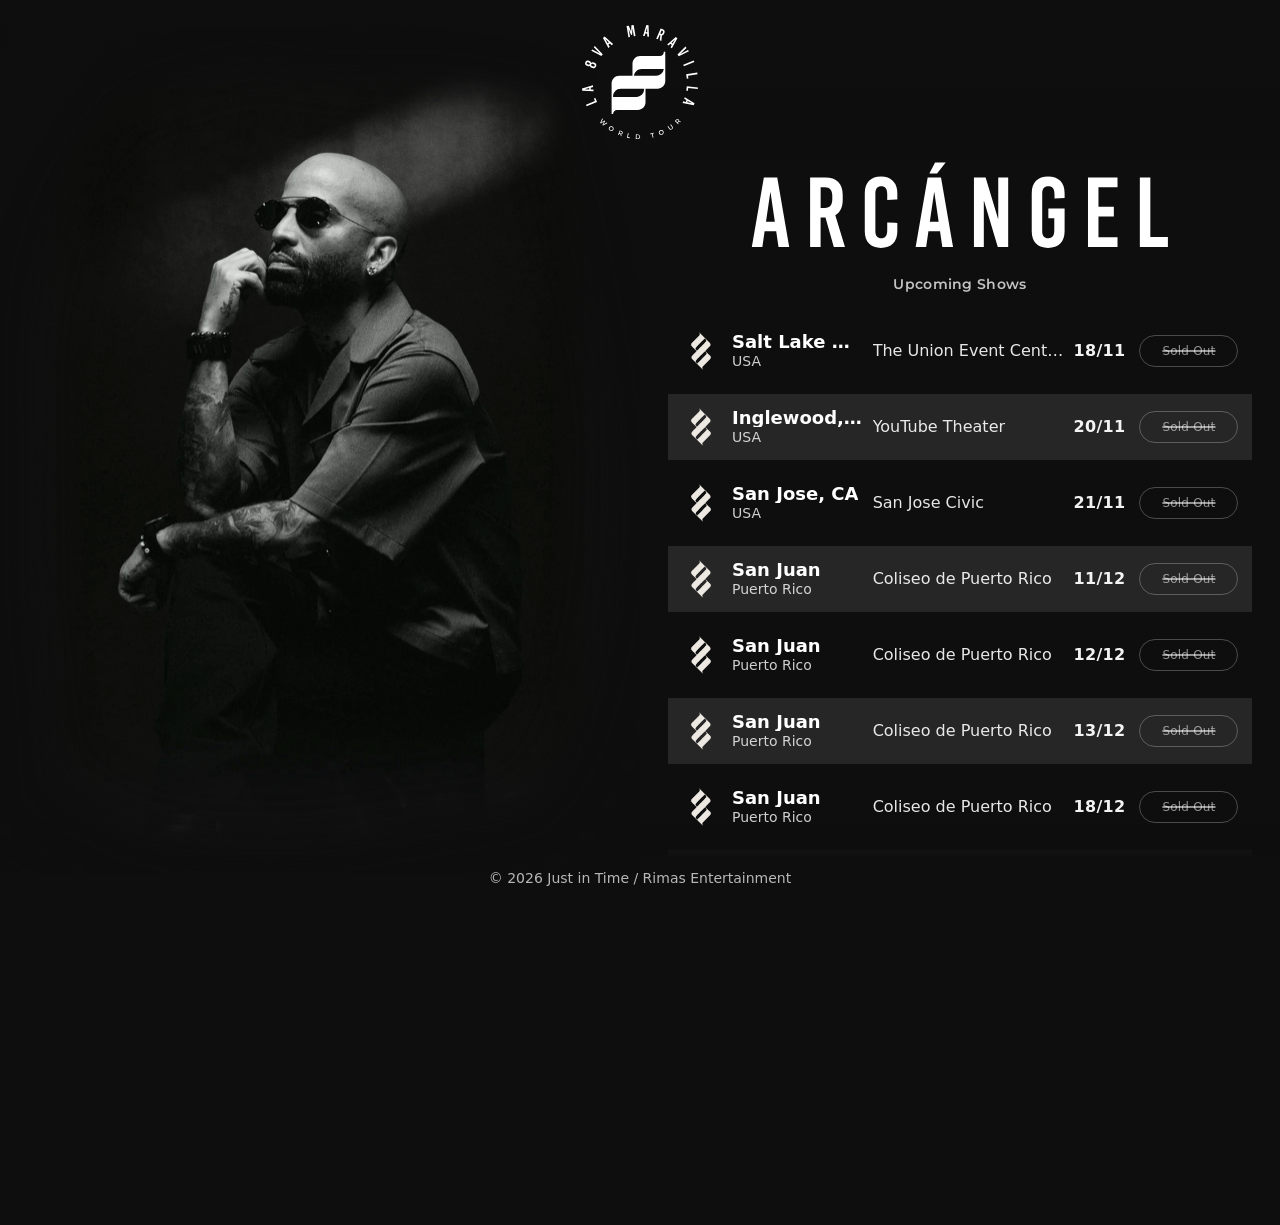
<file: index.html>
<!doctype html>
<html lang="es">
<head>
  <!-- ========== METADATOS BÁSICOS ========== -->
  <meta charset="UTF-8" />
  <meta http-equiv="X-UA-Compatible" content="IE=edge" />
  <meta name="viewport" content="width=device-width, initial-scale=1, viewport-fit=cover" />

  <title>Arcángel | La 8va Maravilla — Tour Dates 2026</title>
  <meta name="description" content="Fechas oficiales del tour 2026 de Arcángel — La 8va Maravilla. Consulta ciudad, país, venue y compra de tickets (próximamente)." />
  <meta name="robots" content="index, follow" />
  <link rel="canonical" href="https://la8vamaravilla.com/" />

    <!-- ========== GOOGLE ANALYTICS (GA4) ========== -->
  <script async src="https://www.googletagmanager.com/gtag/js?id=G-PNZ6YDGQ7X"></script>
<script>
  window.dataLayer = window.dataLayer || [];
  function gtag(){dataLayer.push(arguments);}
  gtag('js', new Date());

  gtag('config', 'G-PNZ6YDGQ7X', {
    anonymize_ip: true,
    allow_google_signals: true,
    send_page_view: true
  });
</script>

  <!-- ========== OPEN GRAPH ========== -->
<meta property="og:type" content="website" />
<meta property="og:site_name" content="Arcángel | La 8va Maravilla" />
<meta property="og:title" content="Arcángel | La 8va Maravilla — Tour Dates 2026" />
<meta property="og:description" content="Fechas oficiales del tour 2026 de Arcángel — La 8va Maravilla." />
<meta property="og:url" content="https://la8vamaravilla.com/" />

<!-- Imagen principal horizontal (estándar OG) -->
<meta property="og:image" content="https://la8vamaravilla.com/assets/og-1200x630.jpg" />
<meta property="og:image:width" content="1200" />
<meta property="og:image:height" content="630" />
<meta property="og:image:type" content="image/jpeg" />

<!-- Imagen alternativa cuadrada -->
<meta property="og:image" content="https://la8vamaravilla.com/assets/cover_8vamaravilla.jpg" />
<meta property="og:image:width" content="1080" />
<meta property="og:image:height" content="1080" />
<meta property="og:image:type" content="image/jpeg" />

  <!-- ========== TWITTER CARDS ========== -->
  <meta name="twitter:card" content="summary_large_image" />
<meta name="twitter:title" content="Arcángel | La 8va Maravilla — Tour Dates 2026" />
<meta name="twitter:description" content="Fechas oficiales del tour 2026 de Arcángel — La 8va Maravilla." />
<meta name="twitter:image" content="https://la8vamaravilla.com/assets/og-1200x630.jpg" />

  <!-- ========== FUENTES ========== -->
  <link rel="preconnect" href="https://fonts.googleapis.com" />
  <link rel="preconnect" href="https://fonts.gstatic.com" crossorigin />
  <link href="https://fonts.googleapis.com/css2?family=Montserrat:wght@400;500;600;700&display=swap" rel="stylesheet" />

  <!-- ========== ESTILOS ========== -->
  <link rel="stylesheet" href="./stylestour.css?v=6" />

  <!-- ========== PRELOAD (opcional) ========== -->
  <link rel="preload" as="image" href="./assets/arcangel-photo.webp" />

  <!-- ========== FAVICON ========== -->
  <link rel="icon" type="image/png" href="./assets/favicon_8vamaravilla.png" />

  <!-- ========== PERFORMANCE (opcional) ========== -->
  <meta name="view-transition" content="same-origin" />

  
</head>

<body>
  <main class="page">

    <!-- Logo (desktop: centrado entre columnas y fixed / mobile: arriba izq y normal) -->
    <a class="tour-logo" href="#" aria-label="La 8va Maravilla World Tour">
      <img src="./assets/logo-8va.svg" alt="La 8va Maravilla World Tour" />
    </a>

    <section class="layout">

      <!-- Columna izquierda (desktop fixed) / En mobile va en flujo normal -->
      <aside class="left">
        <div class="left__media">
          <img
            class="left__img"
            src="./assets/arcangel-photo2.webp"
            alt="Arcángel"
            loading="eager"
          />
          <!-- overlay para oscurecer y unificar -->
          <div class="left__overlay" aria-hidden="true"></div>
        </div>
      </aside>

      <!-- Columna derecha (desktop con scroll) / En mobile normal -->
      <section class="right" aria-label="Tour content">
        <div class="right-viewport">
        <div class="right__inner">
          <!-- Título Arcángel en SVG -->
          <img class="title-svg" src="./assets/arcangel-title_2.svg" alt="ARCANGEL" />

          <p class="subtitle">Upcoming Shows</p>

          <!-- Aquí va la tabla/lista en el siguiente paso -->
<div class="dates" id="dates"></div>

<div class="signup">
      <h3 class="signup__title">Sign up for news</h3>
      <p class="signup__text">Acceso a novedades, drops y lanzamientos</p>

      <div class="signup__social">
        <a href="https://www.facebook.com/p/Arcangel-100043963667365/" target="_blank" rel="noopener" aria-label="Facebook">
          <img src="assets/ui/social-facebook.svg" alt="" aria-hidden="true">
        </a>
        <a href="https://www.instagram.com/arcangel" target="_blank" rel="noopener" aria-label="Instagram">
          <img src="assets/ui/social-instagram.svg" alt="" aria-hidden="true">
        </a>
        <a href="https://www.tiktok.com/@arcangel" target="_blank" rel="noopener" aria-label="TikTok">
          <img src="assets/ui/social-tiktok.svg" alt="" aria-hidden="true">
        </a>
        <a href="https://x.com/ArcangelPrrra" target="_blank" rel="noopener" aria-label="X">
          <img src="assets/ui/social-x.svg" alt="" aria-hidden="true">
        </a>
        <a href="https://www.youtube.com/channel/UCu4bj03KW4CwAsYtHSwMEsQ" target="_blank" rel="noopener" aria-label="YouTube">
          <img src="assets/ui/social-youtube.svg" alt="" aria-hidden="true">
        </a>
      </div>

      <a class="signup__cta" href="https://pages.stoyco.io/arcangel/" target="_blank" rel="noopener">
        regístrate aquí
      </a>
    </div>
        </div>
        </div>

      </section>

    </section>

    <!-- FRANJA 100% (full width) -->
<section class="fullband" id="fullband" aria-label="Merch">
  <!--<div class="fullband__inner">
    <h3 class="fullband__title">Merch</h3>

    <div class="merch">
      <div class="merch__track" id="merchTrack" aria-label="Merch carousel"></div>
    </div>
  </div>-->
</section>

    <!-- Legal (desktop fixed bottom centered / mobile en flujo normal al final) -->
    <footer class="legal">
      © 2026 Just in Time / Rimas Entertainment
    </footer>

  </main>
  
  <div id="scroll-spacer" aria-hidden="true"></div>
  <script src="./dates.js?v=54"></script>
  <script src="./main.js?v=54" defer></script>
  
</body>
</html>
</file>
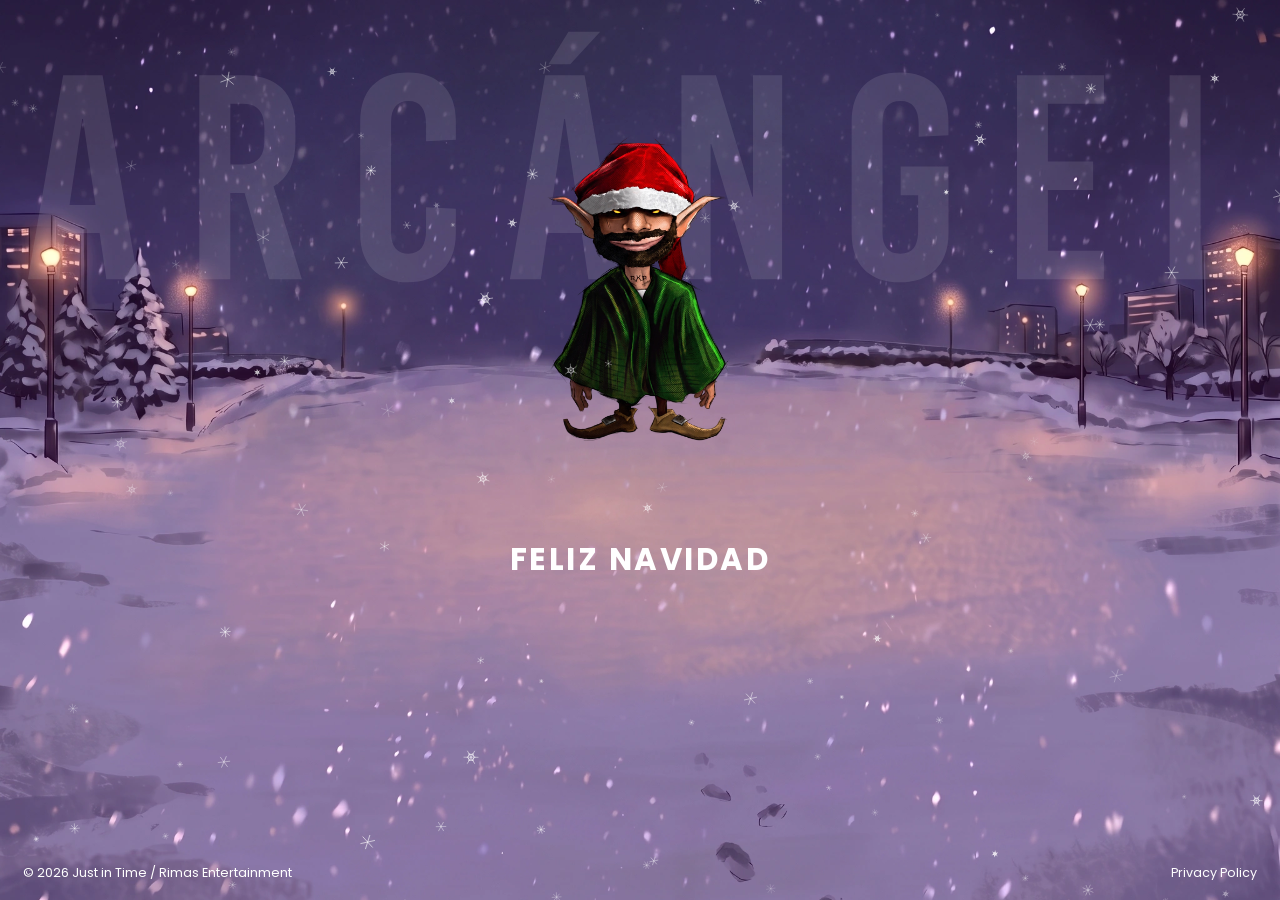
<file: feliznavidad/index.html>
<!DOCTYPE html>
<html lang="en">
<head>

  <meta charset="UTF-8">

  <meta
    name="viewport"
    content="width=device-width, initial-scale=1.0, viewport-fit=cover"
  >

  <title>Arcángel | Feliz Navidad</title>

  <meta
    name="description"
    content="Official Arcángel. Subscribe for the latest news, music and updates."
  >

  <meta name="author" content="Arcángel">

  <meta name="robots" content="index, follow">

  <meta name="theme-color" content="#111110">


  <!-- CANONICAL -->

  <link
    rel="canonical"
    href="https://la8vamaravilla.com/feliznavidad/"
  >


  <!-- FAVICON -->

  <link
    rel="icon"
    type="image/png"
    href="assets/favicon.png"
  >

  <link
    rel="apple-touch-icon"
    href="assets/favicon.png"
  >


  <!-- OPEN GRAPH -->

  <meta
    property="og:type"
    content="website"
  >

  <meta
    property="og:title"
    content="Arcángel | Feliz Navidad"
  >

  <meta
    property="og:description"
    content="Official Arcángel. Subscribe for the latest news, music and updates."
  >

  <meta
    property="og:image"
    content="https://la8vamaravilla.com/feliznavidad/assets/share.jpg"
  >

  <meta
    property="og:image:width"
    content="1200"
  >

  <meta
    property="og:image:height"
    content="630"
  >

  <meta
    property="og:image:alt"
    content="Arcángel Feliz Navidad"
  >

  <meta
    property="og:url"
    content="https://la8vamaravilla.com/feliznavidad/"
  >

  <meta
    property="og:site_name"
    content="Arcángel"
  >


  <!-- X / TWITTER -->

  <meta
    name="twitter:card"
    content="summary_large_image"
  >

  <meta
    name="twitter:title"
    content="Arcángel | Feliz Navidad"
  >

  <meta
    name="twitter:description"
    content="Official Arcángel. Subscribe for the latest news, music and updates."
  >

  <meta
    name="twitter:image"
    content="https://la8vamaravilla.com/feliznavidad/assets/share.jpg"
  >


  <!-- GOOGLE FONTS -->

  <link rel="preconnect" href="https://fonts.googleapis.com">

  <link
    rel="preconnect"
    href="https://fonts.gstatic.com"
    crossorigin
  >

  <link
    href="https://fonts.googleapis.com/css2?family=Poppins:wght@400;500;600;700&display=swap"
    rel="stylesheet"
  >


  <!-- CSS -->

  <link
    rel="stylesheet"
    href="style.css"
  >

</head>

<body>

    <h1 class="sr-only">
  Arcángel Feliz Navidad
</h1>

    <canvas id="snow-canvas"></canvas>

<main class="page">

  <!-- HERO -->
  <div class="hero">

    <div class="logo-wrapper">
      <img
        src="assets/arcangel.svg"
        alt="Arcangel"
        class="logo"
      >
    </div>

    <img
      src="assets/duende.webp"
      alt=""
      class="elf"
    >

  </div>


  <!-- CONTENIDO CENTRAL -->
  <section class="subscribe-section">

    <h2 class="christmas-title">
      FELIZ NAVIDAD
    </h2>

    <div class="subscribe-form tally-form">

      <iframe
        data-tally-src="https://tally.so/embed/LZrgkl?alignLeft=1&hideTitle=1&transparentBackground=1&dynamicHeight=1"
        loading="lazy"
        width="100%"
        height="152"
        frameborder="0"
        marginheight="0"
        marginwidth="0"
        title="Email Arcangel">
      </iframe>

    </div>

  </section>


  <!-- FOOTER -->
  <footer class="footer">

    <p class="copyright">
      © 2026 Just in Time / Rimas Entertainment
    </p>

    <a
      href="https://rimas.trusthub.com/privacy"
      target="_blank"
      rel="noopener noreferrer"
      class="privacy"
    >
      Privacy Policy
    </a>

  </footer>

</main>

  <script src="script.js"></script>


<script>
  var d = document,
      w = "https://tally.so/widgets/embed.js",
      v = function () {
        if ("undefined" != typeof Tally) {
          Tally.loadEmbeds();
        } else {
          d.querySelectorAll(
            "iframe[data-tally-src]:not([src])"
          ).forEach(function (e) {
            e.src = e.dataset.tallySrc;
          });
        }
      };

  if ("undefined" != typeof Tally) {
    v();
  } else if (d.querySelector('script[src="' + w + '"]') == null) {
    var s = d.createElement("script");

    s.src = w;
    s.onload = v;
    s.onerror = v;

    d.body.appendChild(s);
  }
</script>


</body>
</html>
</file>
<file: stylestour.css>
/* =========================
   RESET
========================= */
* { box-sizing: border-box; margin: 0; padding: 0; }
html, body { height: 100%; }
img { max-width: 100%; display: block; }

/* =========================
   VARIABLES
========================= */
:root{
  --bg: #0e0e0e;
  --text: #fff;
  --muted: rgba(255,255,255,.75);

  --pad: 28px;

  --logoSize: 120px;
  --logoTop: 22px;

  --footerBottom: 14px;
  --footerH: 44px;

  /* “zonas seguras” para que el contenido arranque debajo del logo
     y termine antes del legal (esto es para el layout visual) */
  --safeTop: calc(var(--logoTop) + var(--logoSize) + 18px);
  --safeBottom: calc(var(--footerBottom) + var(--footerH) + 18px);
}

/* =========================
   BASE
========================= */
body{
  background: var(--bg);
  color: var(--text);
  font-family: system-ui, -apple-system, Segoe UI, Roboto, Arial, sans-serif;

  /* Scroll en cualquier parte */
  overflow-y: auto;
}

/* wrapper general */
.page{
  position: fixed;
  inset: 0;
  min-height: 0;   /* importante: no sumar 100vh al documento */
}

/* Este div le da altura al body para el “fake scroll” (JS lo recalcula) */
#scroll-spacer{
  height: 200vh; /* fallback; JS lo ajusta */
}

/* =========================
   DESKTOP LAYOUT (DEFAULT)
   - pantalla fija en 2 columnas
   - body scrollea
   - solo se mueve right__inner con JS (transform)
========================= */
.layout{
  position: fixed;
  inset: 0;
  display: grid;
  grid-template-columns: 50vw 50vw;
}

/* LEFT */
.left{
  position: relative;
}

.left__media{
  position: relative;
  width: 50vw;
  height: 100vh;
  overflow: hidden;
}

.left__img{
  width: 100%;
  height: 100%;
  object-fit: contain; /* según tu código actual */
  object-position: center;
  filter: contrast(1.05);
}

.left__overlay{
  position: absolute;
  inset: 0;
}

/* RIGHT (NO scroll interno) */
.right{
  position: relative;
  width: 50vw;
  height: 100vh;
  overflow: hidden; /* recorta lo que “pase” por arriba/abajo */
}

/* Este es el contenido que se mueve con JS */
.right__inner{
  height: auto;
  overflow: visible;
  will-change: transform;

  /* antes: calc(var(--pad) + var(--safeTop)) */
  padding-top: var(--safeTop);

  /* padding lateral normal */
  padding-left: var(--pad);
  padding-right: var(--pad);

  /* antes: calc(var(--pad) + var(--safeBottom)) */
  padding-bottom: var(--safeBottom);
}

/* =========================
   LOGO (DESKTOP FIXED CENTER)
========================= */
.tour-logo{
  position: fixed;
  top: var(--logoTop);
  left: 50%;
  transform: translateX(-50%);
  z-index: 30;

  width: var(--logoSize);
  height: var(--logoSize);
  display: grid;
  place-items: center;
  text-decoration: none;
  pointer-events: auto;
}

.tour-logo img{
  width: 100%;
  height: 100%;
  object-fit: contain;
}

/* =========================
   TITLES
========================= */
.title-svg{
  width: min(420px, 80%);
  margin: 0 auto 10px;
}

.subtitle{
  text-align: center;
  font-family: Montserrat, system-ui, -apple-system, Segoe UI, Roboto, Arial, sans-serif;
  font-weight: 600;
  font-size: 14px;
  color: var(--muted);
  letter-spacing: .3px;
  margin: 25px 0;
}

/* =========================
   LEGAL (DESKTOP FIXED)
========================= */
.legal{
  position: fixed;
  left: 50%;
  bottom: var(--footerBottom);
  transform: translateX(-50%);
  z-index: 25;

  font-size: 14px;
  color: rgba(255,255,255,.7);
  text-align: center;
  width: min(520px, 92vw);
  pointer-events: none;
}

/* =========================
   DATES LIST
========================= */
.dates{
  display: grid;
  gap: 10px;
}

.date-row{
  display: grid;
  grid-template-columns: 1.2fr 1.4fr auto;
  align-items: center;
  padding: 14px 14px;
  border-radius: 0;
}

.date-row.is-alt{
  background: rgba(255,255,255,.10);
}

.date-left{
  display: flex;
  align-items: center;
  gap: 12px;
  min-width: 0;
}

.date-icon{
  width: 38px;
  height: 38px;
  opacity: .95;
  flex: 0 0 auto;
}

.date-place{ min-width: 0; }

.date-city{
  font-weight: 700;
  font-size: 18px;
  line-height: 1.05;
  white-space: nowrap;
  overflow: hidden;
  text-overflow: ellipsis;
}

.date-country{
  font-size: 14px;
  opacity: .8;
  margin-top: 2px;
}

.date-mid{
  min-width: 0;
  padding: 0 10px;
}

.date-venue{
  font-size: 16px;
  opacity: .9;
  white-space: nowrap;
  overflow: hidden;
  text-overflow: ellipsis;
}

.date-right{
  display: flex;
  align-items: center;
  justify-content: flex-end;
  gap: 14px;
}

.date-day{
  font-weight: 600;
  font-size: 16px;
  opacity: .95;
  letter-spacing: .3px;
  min-width: 52px;
  text-align: right;
}

.date-btn{
  display: inline-flex;
  align-items: center;
  gap: 10px;
  padding: 8px 14px;
  border-radius: 999px;
  border: 1px solid rgba(255,255,255,.55);
  color: #fff;
  text-decoration: none;
  font-size: 12px;
  letter-spacing: .2px;
  transition: transform .12s ease, background .12s ease, opacity .12s ease;
}

.date-btn:hover{
  transform: translateY(-1px);
  background: rgba(255,255,255,.06);
}

.date-btn.is-disabled{
  opacity: .35;
  pointer-events: none;
}

.btn-icon{
  width: 14px;
  height: 14px;
  display: block;
  flex: 0 0 auto;
}

/* =========================
   MOBILE (<= 900px)
   - layout vertical
   - scroll normal (sin fake scroll)
========================= */
@media (max-width: 900px){
  :root{
    --pad: 18px;
    --logoSize: 92px;
    --logoTop: 0px;
    --safeTop: 0px;
    --safeBottom: 0px;
  }

  /* en mobile no queremos layout fixed */
  .layout{
    position: relative;
    inset: auto;
    display: block;
    min-height: auto;
  }

  /* desactiva el spacer en mobile (no se usa fake scroll) */
  #scroll-spacer{
    height: 0 !important;
  }

  /* logo en flujo normal, arriba izq */
  .tour-logo{
    position: relative;
    top: auto;
    left: auto;
    transform: none;
    width: 35vw;
    height: 35vw;
    margin: 7vw 0 10px 7vw;
    z-index: 5;
  }

  /* izquierda: imagen en flujo normal */
  .left__media{
    width: 100%;
    height: 52vh;
    min-height: 340px;
    max-height: 560px;
    margin-top: -7vh;
  }

  /* derecha en flujo normal */
  .right{
    width: 100%;
    height: auto;
    overflow: visible;
  }

  .right__inner{
    transform: none !important; /* importante: no fake scroll */
    padding: 18px 16px 22px;
  }

  /* legal al final */
  .legal{
    position: relative;
    left: auto;
    bottom: auto;
    transform: none;
    width: 100%;
    padding: 18px 16px 22px;
    pointer-events: auto;
  }

  /* tabla en mobile */
  .date-row{
    grid-template-columns: 1fr auto;
    grid-template-areas: "left right";
    padding: 14px 12px;
  }

  .date-mid{ display: none; }
  .date-left{ grid-area: left; }
  .date-right{ grid-area: right; }

  .dates{

    width:100%;
  }
}




@media (min-width: 900px){
  .dates{
 max-width: 720px;   /* ajusta a lo que quieras */
  width: 100%;
  margin: 0 auto;     /* la centra dentro del panel derecho */
}

.signup{
  max-width: 720px;   /* ajusta a lo que quieras */
  width: 100%;
  margin: 0 auto;     /* la centra dentro del panel derecho */
}

}


/* La ventana visible de la derecha */
.right-viewport{
  position: relative;
  width: 100%;
  height: 100vh;
  overflow: hidden; /* clave: recorta el contenido */
}

/* Fade superior/inferior que tapa el contenido al acercarse */
@media (min-width: 901px){
  .right-viewport::before,
  .right-viewport::after{
    content:"";
    position: absolute;
    left: 0;
    right: 0;
    z-index: 10;
    pointer-events: none;
  }

  /* arriba: cubre hasta debajo del logo */
  .right-viewport::before{
    top: 0;
    height: var(--safeTop);
    background: linear-gradient(
      to bottom,
      var(--bg) 0%,
      var(--bg) 55%,
      rgba(14,14,14,0) 100%
    );
  }

  /* abajo: cubre hasta encima del footer */
  .right-viewport::after{
    bottom: 0;
    height: var(--safeBottom);
    background: linear-gradient(
      to top,
      var(--bg) 0%,
      var(--bg) 55%,
      rgba(14,14,14,0) 100%
    );
  }

  /* asegúrate que el contenido esté por debajo de las máscaras */
  .right__inner{ position: relative; z-index: 1; }
  .tour-logo{ z-index: 30; }
  .legal{ z-index: 30; }
}

@media (max-width: 900px){

  /* Nada fixed en mobile */
  .page,
  .layout{
    position: relative !important;
    inset: auto !important;
    height: auto !important;
    min-height: 0 !important;
  }

  /* Si usas el wrapper del fade */
  .right-viewport{
    height: auto !important;
    overflow: visible !important;
  }

  /* Ningún panel debe recortar */
  .left,
  .right{
    height: auto !important;
    min-height: 0 !important;
    overflow: visible !important;
  }

  /* La imagen no debe ser fixed */
  .left__media{
    position: relative !important;
    width: 100% !important;
    height: 52vh;         /* como lo tienes */
    min-height: 340px;
    max-height: 560px;
  }

  /* El contenido derecho debe fluir normal (sin transform) */
  .right__inner{
    transform: none !important;
    height: auto !important;
    overflow: visible !important;
  }

  /* El spacer no existe en mobile */
  #scroll-spacer{
    display: none !important;
    height: 0 !important;
  }
}

/* =========================
   SUSCRIPCION
========================= */
.signup{
  display: grid;
  gap: 10px;
  padding-top: 60px;
}

.signup__title{
  font-family:"Poppins", sans-serif;
  font-weight:700;
  font-size: 28px;
  color: rgba(255,255,255,.92);
  margin-top: auto;
}

.signup__text{
  font-family:"Poppins", sans-serif;
  font-weight:400;
  font-size: 13px;
  color: rgba(255,255,255,.72);
  margin-bottom: 8px;
}

.signup__social{
  display:flex;
  align-items:center;
  gap: 12px;
  margin-bottom: 10px;
}

.signup__social a{
  display:inline-flex;
  width: 24px;
  height: 24px;
  opacity: .9;
  transition:.2s;
}
.signup__social a:hover{ opacity: 1; transform: translateY(-1px); }

.signup__social img{
  width: 24px;
  height: 24px;
  display:block;
}

.signup__cta{
  display:flex;
  justify-content:center;
  align-items:center;

  width: 100%;
  height: 54px;

  border-radius: 999px;
  border: 1px solid rgba(255,255,255,.60);
  color: rgba(255,255,255,.88);
  text-decoration:none;
  font-family:"Poppins", sans-serif;
  font-size: 13px;

  background: rgba(0,0,0,.18);
  backdrop-filter: blur(6px);
  transition:.2s;
}

.signup__cta:hover{
  background: rgba(0,0,0,.28);
  border-color: rgba(255,255,255,.80);
}


/* Responsive: apilar */
@media (max-width: 900px){
 .signup{
  padding-left: 5vw;
  padding-right: 5vw;
}

}

.date-btn.is-coming{
  border: 1px solid rgba(255,255,255,.25);
  color: rgba(255,255,255,.55);
  background: transparent;
  cursor: default;
}

.date-btn.is-coming:hover{
  transform: none;
  background: transparent;
}

.date-btn.is-soldout{
  border: 1px solid rgba(255,255,255,.25);
  color: rgba(255,255,255,.55);
  background: transparent;
  cursor: default;
  text-decoration: line-through;
  text-decoration-thickness: 2px;
  text-decoration-color: rgba(255,255,255,.55);
  padding-left: 22px;
  padding-right: 21.5px ;
}

.date-btn.is-soldout:hover{
  transform: none;
  background: transparent;
}



/* ===== Fullband (Merch) ===== */
.fullband{
  position: fixed;
  top: 100vh;          /* empieza debajo de la pantalla */
  left: 0;
  width: 100vw;
  background: var(--bg);
  z-index: 1;
  transform: translate3d(0,0,0);
  will-change: transform;
}

/* tu contenedor interno normal */
.fullband__inner{
  margin: 0 auto;
  padding: 56px var(--pad) 72px;
}

.fullband__title{
  font-family: Montserrat, system-ui, -apple-system, Segoe UI, Roboto, Arial, sans-serif;
  font-weight: 700;
  letter-spacing: .3px;
  font-size: 28px;
  margin-bottom: 18px;
}

/* ===== Merch Carousel ===== */
.merch{
  position: relative;
}

.merch__track{
  --gap: 18px;

  display:flex;
  gap:var(--gap);

  overflow-x:auto;
  overflow-y:hidden;

  padding:10px 2px 4px;

  scroll-snap-type:x proximity;
  -webkit-overflow-scrolling:touch;

  scrollbar-gutter:stable;
}


.merch__track::-webkit-scrollbar{
  height: 10px;
}
.merch__track::-webkit-scrollbar-thumb{
  background: rgba(255,255,255,.18);
  border-radius: 999px;
}
.merch__track::-webkit-scrollbar-track{
  background: rgba(255,255,255,.06);
  border-radius: 999px;
}

.merch-card{
  scroll-snap-align: start;
  flex: 0 0 calc(100% / 3.5); /* 4.5 visibles en desktop */
  min-width: 240px;
  text-decoration: none;
  color: #fff;
}

.merch-card__media{
  background: #272727;
  border-radius: 18px;
  overflow: hidden;
  aspect-ratio: 1 / 1;
  display: grid;
  place-items: center;
}

.merch-card__img{
  width: 100%;
  height: 100%;
  object-fit: contain;
  padding: 26px;
  opacity: .98;
}

.merch-card__meta{
  padding-top: 12px;
}

.merch-card__name{
  font-family: Montserrat, system-ui, -apple-system, Segoe UI, Roboto, Arial, sans-serif;
  font-weight: 600;
  font-size: 18px;
  line-height: 1.2;
  margin-bottom: 6px;
  color: rgba(255,255,255,.95);
}

.merch-card__price{
  font-family: Montserrat, system-ui, -apple-system, Segoe UI, Roboto, Arial, sans-serif;
  font-weight: 700;
  font-size: 14px;
  color: rgba(255,255,255,.9);
  padding-bottom: 20px;
}

@media (max-width: 900px){
  .fullband{
    position: relative;
    top:auto;
    transform:none !important;
  }

  .fullband__inner{
    padding: 34px 16px 44px;
  }

  .merch-card{
    flex: 0 0 calc(100% / 1.5); /* 1.5 visibles en mobile */
    min-width: 240px;
  }

  .merch-card__img{
    padding: 22px;
  }
}

.merch__track{
  scroll-behavior:smooth;
}
</file>
<file: feliznavidad/style.css>
/* =========================================
   RESET
========================================= */

* {
  margin: 0;
  padding: 0;
  box-sizing: border-box;
}

html,
body {
  width: 100%;
  height: 100%;
  overflow: hidden;
}

body {
  font-family: "Poppins", sans-serif;

  background-color: #111110;
  background-image: url("assets/background-navidad.webp");
  background-size: cover;
  background-position: center center;
  background-repeat: no-repeat;

  color: #ffffff;
}


/* =========================================
   PAGE
========================================= */

.page {
  position: relative;

  width: 100%;
  height: 100vh;
  height: 100svh;

  display: flex;
  flex-direction: column;

  overflow: hidden;
}


/* =========================================
   HERO
========================================= */

.hero {
  position: relative;

  flex-shrink: 0;

  width: 100%;
  height: clamp(300px, 47vh, 500px);

  display: flex;
  justify-content: center;

  overflow: visible;
}


/* =========================================
   ARCANGEL LOGO
========================================= */

.logo-wrapper {
  position: absolute;

  top: 0;
  left: 0;

  width: 100%;

  padding:
    clamp(18px, 3.2vh, 40px)
    clamp(18px, 1.5vw, 30px)
    0;
}

.logo {
  display: block;

  width: 100%;
  height: auto;

  max-height: 31vh;

  object-fit: contain;
}


/* =========================================
   ELF
========================================= */

.elf {
  position: absolute;

  left: 50%;
  bottom: -2vh;

  transform: translateX(-50%);

  width: auto;
  height: min(34vh, 330px);

  max-width: 45vw;

  object-fit: contain;

  z-index: 2;

  pointer-events: none;
}


/* =========================================
   SUBSCRIBE AREA
========================================= */

.subscribe-section {
  flex: 1;
  min-height: 0;

  width: 100%;

  display: flex;
  flex-direction: column;
  align-items: center;
  justify-content: center;

  padding:
    clamp(5px, 1vh, 12px)
    24px;

  text-align: center;
}


/* =========================================
   CHRISTMAS TITLE
========================================= */

.christmas-title {
  margin-bottom: clamp(10px, 1.5vh, 16px);

  font-size: clamp(20px, 2.4vw, 34px);
  font-weight: 700;

  line-height: 1;

  letter-spacing: 0.08em;

  color: #ffffff;
}


/* =========================================
   TALLY FORM
========================================= */

.subscribe-form {
  position: relative;

  flex-shrink: 0;

  width: min(100%, 650px);

  background: transparent;

  overflow: visible;
}

.tally-form iframe {
  display: block;

  width: 100%;
  min-height: 152px;

  border: 0;
  background: transparent;
}


/* =========================================
   FOOTER
========================================= */

.footer {
  position: relative;

  flex-shrink: 0;

  width: 100%;

  display: flex;
  align-items: center;
  justify-content: space-between;

  padding:
    0
    clamp(20px, 1.8vw, 36px)
    clamp(15px, 2vh, 25px);

  font-size: clamp(11px, 1.4vh, 15px);
  font-weight: 400;

  z-index: 2;
}

.copyright {
  color: #ffffff;
}

.privacy {
  color: #ffffff;

  text-decoration: none;

  transition: opacity 0.2s ease;
}

.privacy:hover {
  opacity: 0.6;
}


/* =========================================
   MOBILE
========================================= */

@media (max-width: 600px) {

  .hero {
    height: 38vh;
    min-height: 245px;
    max-height: 360px;
  }

  .logo-wrapper {
    padding:
      16px
      14px
      0;
  }

  .logo {
    max-height: 22vh;
  }

  .elf {
    left: 50%;
    bottom: -1vh;

    height: min(27vh, 220px);
    max-width: 75vw;

    transform: translateX(-50%);
  }

  .subscribe-section {
    justify-content: center;

    padding:
      5px
      20px
      10px;
  }

  .christmas-title {
    margin-bottom: 8px;

    font-size: clamp(20px, 6vw, 28px);
  }

  .subscribe-form {
    width: 100%;
  }

  .tally-form iframe {
    width: 100%;
    min-height: 152px;
  }

  .footer {
    padding:
      0
      16px
      12px;

    font-size: 10px;
  }

}


/* =========================================
   SHORT SCREENS
========================================= */

@media (max-height: 700px) {

  .hero {
    height: 42vh;
    min-height: 230px;
  }

  .logo-wrapper {
    padding-top: 12px;
  }

  .logo {
    max-height: 24vh;
  }

  .elf {
    height: min(30vh, 250px);
    bottom: -1vh;
  }

  .subscribe-section {
    padding-top: 4px;
    padding-bottom: 4px;
  }

  .christmas-title {
    margin-bottom: 8px;

    font-size: clamp(18px, 2.2vw, 28px);
  }

  .footer {
    padding-bottom: 10px;
  }

}


/* =========================================
   SNOW
========================================= */

#snow-canvas {
  position: fixed;
  inset: 0;

  width: 100%;
  height: 100%;

  pointer-events: none;

  z-index: 10;
}


/* =========================================
   SCREEN READER ONLY
========================================= */

.sr-only {
  position: absolute;

  width: 1px;
  height: 1px;

  padding: 0;
  margin: -1px;

  overflow: hidden;

  clip: rect(0, 0, 0, 0);

  white-space: nowrap;

  border: 0;
}
</file>
